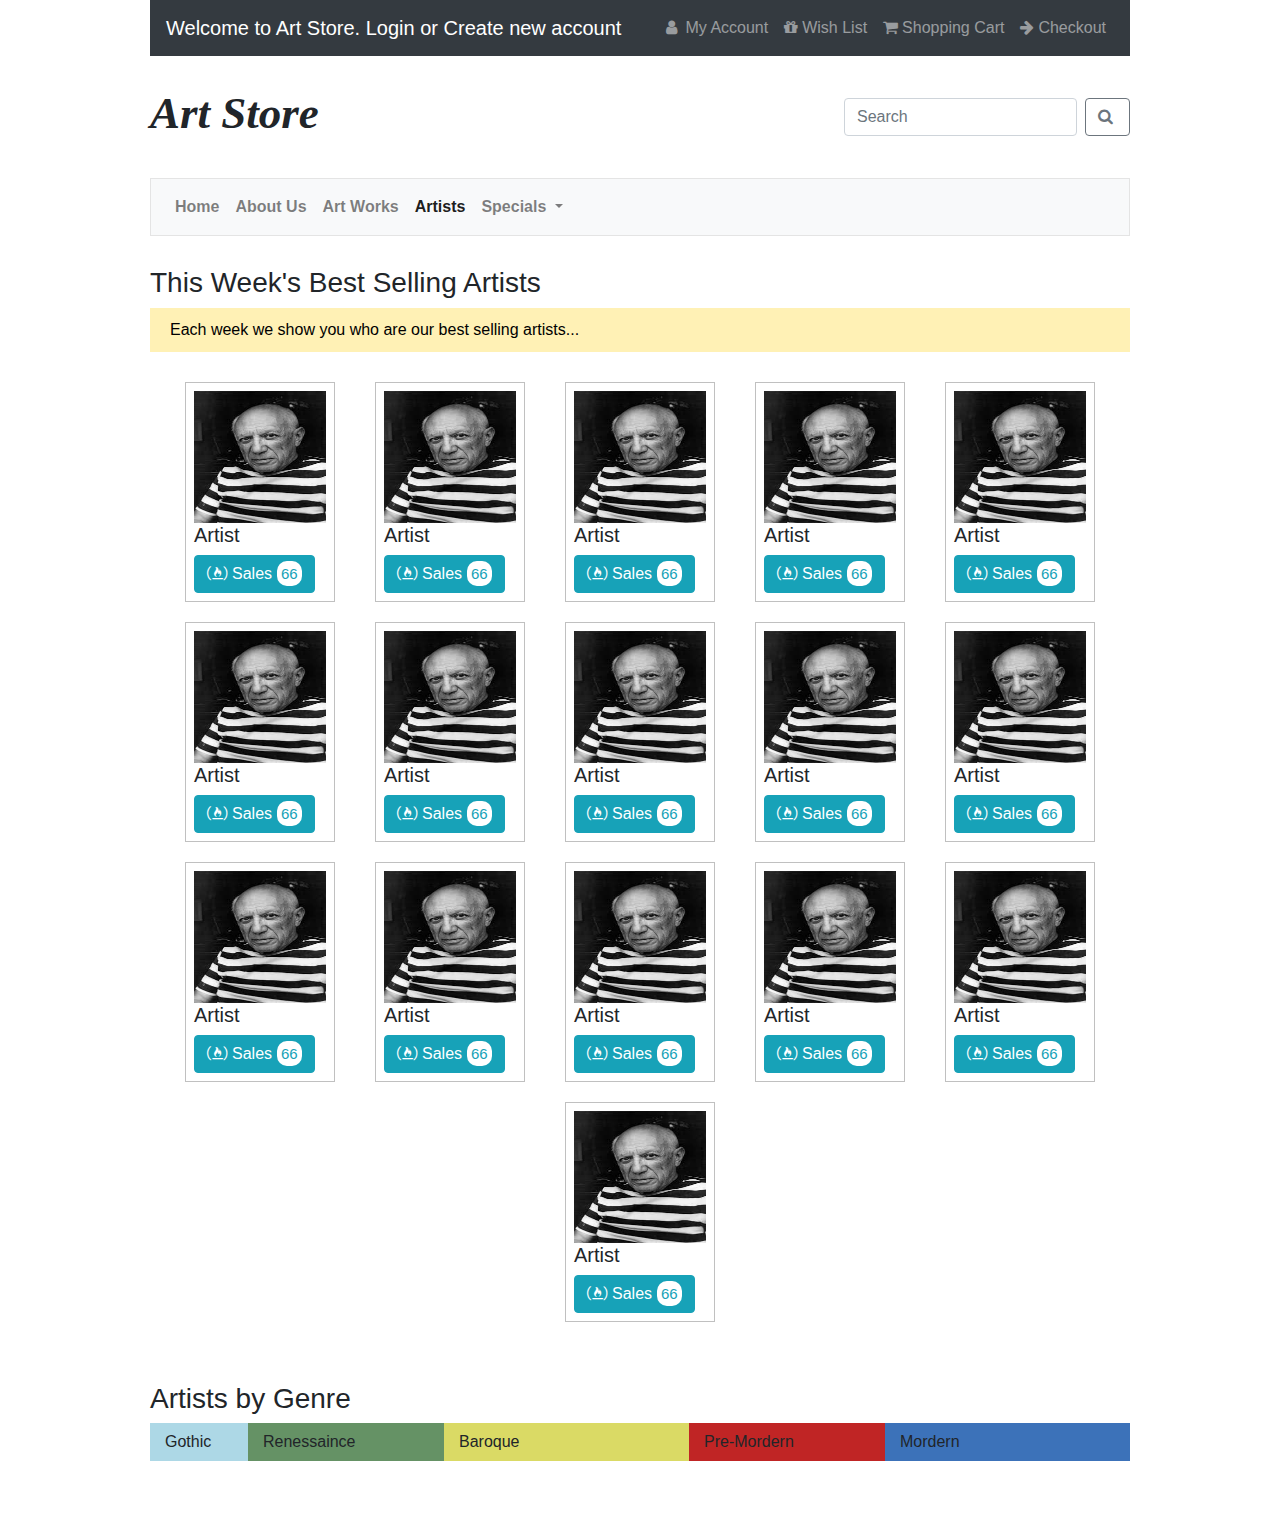
<file: index.html>
<!DOCTYPE html>
<html lang="en">
<head>
    <meta charset="UTF-8">
    <meta name="viewport" content="width=device-width, initial-scale=1.0">
    <title>Art Store</title>
    <link rel="stylesheet" href="https://maxcdn.bootstrapcdn.com/bootstrap/4.0.0/css/bootstrap.min.css">
    <link rel="stylesheet" href="https://stackpath.bootstrapcdn.com/font-awesome/4.7.0/css/font-awesome.min.css">
    <link rel="stylesheet" href="https://stackpath.bootstrapcdn.com/font-awesome/4.7.0/css/font-awesome.min.css">
    <link rel="stylesheet" href="style.css">
</head>
<body>
    <div class="cs-container">
        <nav class="navbar navbar-expand-lg navbar-dark bg-dark">
            <a class="navbar-brand" href="#">Welcome to Art Store. Login or Create new account</a>
            <button class="navbar-toggler" type="button" data-toggle="collapse" data-target="#navbarSupportedContent" aria-controls="navbarSupportedContent" aria-expanded="false" aria-label="Toggle navigation">
              <span class="navbar-toggler-icon"></span>
            </button>
          
            <div class="collapse navbar-collapse" id="navbarSupportedContent">
              <ul class="navbar-nav ml-auto">
                <li class="nav-item">
                  <a class="nav-link" href="#"><i class="fa fa-user"></i> My Account</a>
                </li>
                <li class="nav-item">
                    <a class="nav-link" href="#"><i class="fa fa-gift"></i>Wish List</a>
                </li>
                <li class="nav-item">
                    <a class="nav-link" href="#"><i class="fa fa-shopping-cart"></i>Shopping Cart</a>
                </li>
                <li class="nav-item">
                    <a class="nav-link" href="#"><i class="fa fa-arrow-right"></i>Checkout</a>
                </li>
              </ul>
            </div>
          </nav>
          <header>
              <div class="heading">
                  <h1 class="icon">Art Store</h1>
                  <form class="form-inline my-2 my-lg-0">
                    <input class="form-control mr-sm-2" type="search" placeholder="Search" aria-label="Search">
                    <button class="btn btn-outline-secondary my-2 my-sm-0" type="submit"><i class="fa fa-search"></i></button>
                  </form>
              </div>
          </header>
          <nav class="navbar navbar-expand-lg navbar-light bg-light border-grey">          
            <div class="collapse navbar-collapse" id="navbarSupportedContent">
              <ul class="navbar-nav mr-auto secondary-nav">
                <li class="nav-item">
                  <a class="nav-link" href="#">Home </a>
                </li>
                <li class="nav-item">
                  <a class="nav-link" href="#">About Us</a>
                </li>
                <li class="nav-item">
                    <a class="nav-link" href="/artworks.html">Art Works</a>
                </li>
                <li class="nav-item active">
                    <a class="nav-link" href="#">Artists<span class="sr-only">(current)</span></a>
                </li>
                <li class="nav-item dropdown">
                  <a class="nav-link dropdown-toggle" href="#" id="navbarDropdown" role="button" data-toggle="dropdown" aria-haspopup="true" aria-expanded="false">
                    Specials
                  </a>
                  <div class="dropdown-menu" aria-labelledby="navbarDropdown">
                    <a class="dropdown-item" href="#">Action</a>
                    <a class="dropdown-item" href="#">Another action</a>
                    <div class="dropdown-divider"></div>
                    <a class="dropdown-item" href="#">Something else here</a>
                  </div>
                </li>
              </ul>
            </div>
          </nav>
          <div class="content">
              <h3>This Week's Best Selling Artists</h3>
              <div class="alert-box">
                <p>Each week we show you who are our best selling artists...</p>
              </div>
              <div class="image-gallery">
                  <div class="image">
                      <img src="./artist.jpg" alt="artist" width="132px" height="132px">
                      <h5>Artist</h5>
                      <button class="btn btn-info"><i class="fa fa-free-code-camp"></i>Sales<div class="number bg-white text-info">66</div></button>
                  </div>
                  <div class="image">
                    <img src="./artist.jpg" alt="artist" width="132px" height="132px">
                    <h5>Artist</h5>
                    <button class="btn btn-info"><i class="fa fa-free-code-camp"></i>Sales<div class="number bg-white text-info">66</div></button>
                </div>
                <div class="image">
                    <img src="./artist.jpg" alt="artist" width="132px" height="132px">
                    <h5>Artist</h5>
                    <button class="btn btn-info"><i class="fa fa-free-code-camp"></i>Sales<div class="number bg-white text-info">66</div></button>
                </div>
                <div class="image">
                    <img src="./artist.jpg" alt="artist" width="132px" height="132px">
                    <h5>Artist</h5>
                    <button class="btn btn-info"><i class="fa fa-free-code-camp"></i>Sales<div class="number bg-white text-info">66</div></button>
                </div>
                <div class="image">
                    <img src="./artist.jpg" alt="artist" width="132px" height="132px">
                    <h5>Artist</h5>
                    <button class="btn btn-info"><i class="fa fa-free-code-camp"></i>Sales<div class="number bg-white text-info">66</div></button>
                </div>
                <div class="image">
                    <img src="./artist.jpg" alt="artist" width="132px" height="132px">
                    <h5>Artist</h5>
                    <button class="btn btn-info"><i class="fa fa-free-code-camp"></i>Sales<div class="number bg-white text-info">66</div></button>
                </div>
                <div class="image">
                    <img src="./artist.jpg" alt="artist" width="132px" height="132px">
                    <h5>Artist</h5>
                    <button class="btn btn-info"><i class="fa fa-free-code-camp"></i>Sales<div class="number bg-white text-info">66</div></button>
                </div>
                <div class="image">
                    <img src="./artist.jpg" alt="artist" width="132px" height="132px">
                    <h5>Artist</h5>
                    <button class="btn btn-info"><i class="fa fa-free-code-camp"></i>Sales<div class="number bg-white text-info">66</div></button>
                </div>
                <div class="image">
                    <img src="./artist.jpg" alt="artist" width="132px" height="132px">
                    <h5>Artist</h5>
                    <button class="btn btn-info"><i class="fa fa-free-code-camp"></i>Sales<div class="number bg-white text-info">66</div></button>
                </div>
                <div class="image">
                    <img src="./artist.jpg" alt="artist" width="132px" height="132px">
                    <h5>Artist</h5>
                    <button class="btn btn-info"><i class="fa fa-free-code-camp"></i>Sales<div class="number bg-white text-info">66</div></button>
                </div>
                <div class="image">
                    <img src="./artist.jpg" alt="artist" width="132px" height="132px">
                    <h5>Artist</h5>
                    <button class="btn btn-info"><i class="fa fa-free-code-camp"></i>Sales<div class="number bg-white text-info">66</div></button>
                </div>
                <div class="image">
                    <img src="./artist.jpg" alt="artist" width="132px" height="132px">
                    <h5>Artist</h5>
                    <button class="btn btn-info"><i class="fa fa-free-code-camp"></i>Sales<div class="number bg-white text-info">66</div></button>
                </div>
                <div class="image">
                    <img src="./artist.jpg" alt="artist" width="132px" height="132px">
                    <h5>Artist</h5>
                    <button class="btn btn-info"><i class="fa fa-free-code-camp"></i>Sales<div class="number bg-white text-info">66</div></button>
                </div>
                <div class="image">
                    <img src="./artist.jpg" alt="artist" width="132px" height="132px">
                    <h5>Artist</h5>
                    <button class="btn btn-info"><i class="fa fa-free-code-camp"></i>Sales<div class="number bg-white text-info">66</div></button>
                </div>
                <div class="image">
                    <img src="./artist.jpg" alt="artist" width="132px" height="132px">
                    <h5>Artist</h5>
                    <button class="btn btn-info"><i class="fa fa-free-code-camp"></i>Sales<div class="number bg-white text-info">66</div></button>
                </div>
                <div class="image">
                    <img src="./artist.jpg" alt="artist" width="132px" height="132px">
                    <h5>Artist</h5>
                    <button class="btn btn-info"><i class="fa fa-free-code-camp"></i>Sales<div class="number bg-white text-info">66</div></button>
                </div>
              </div>
              <div class="footer">
                  <h3>Artists by Genre</h3>
                  <div class="cs-progress-bar">
                    <div>Gothic</div>
                    <div>Renessaince</div>
                    <div>Baroque</div>
                    <div>Pre-Mordern</div>
                    <div>Mordern</div>
                  </div>
              </div>
          </div>
    </div>    



<script src="https://code.jquery.com/jquery-3.2.1.slim.min.js" ></script>
<script src="https://cdnjs.cloudflare.com/ajax/libs/popper.js/1.12.9/umd/popper.min.js" ></script>
<script src="https://maxcdn.bootstrapcdn.com/bootstrap/4.0.0/js/bootstrap.min.js" ></script>
</body>
</html>
</file>
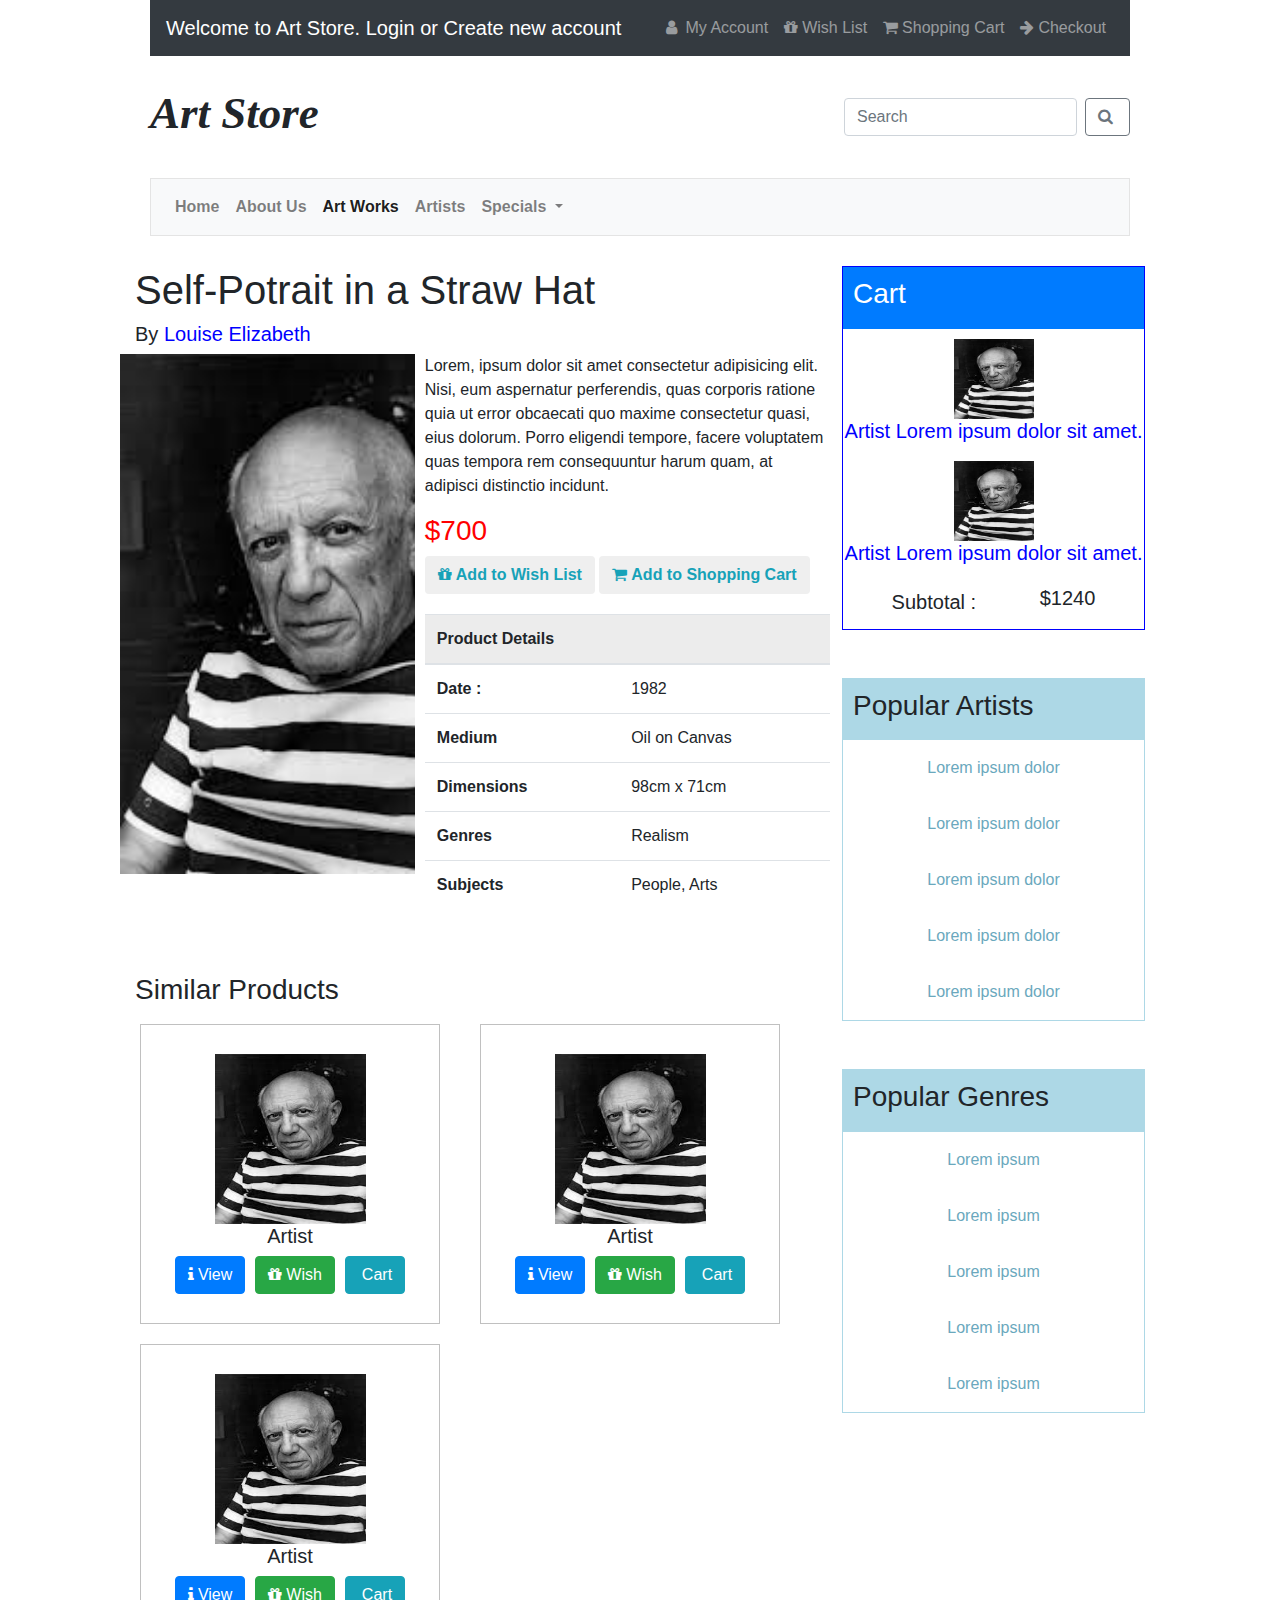
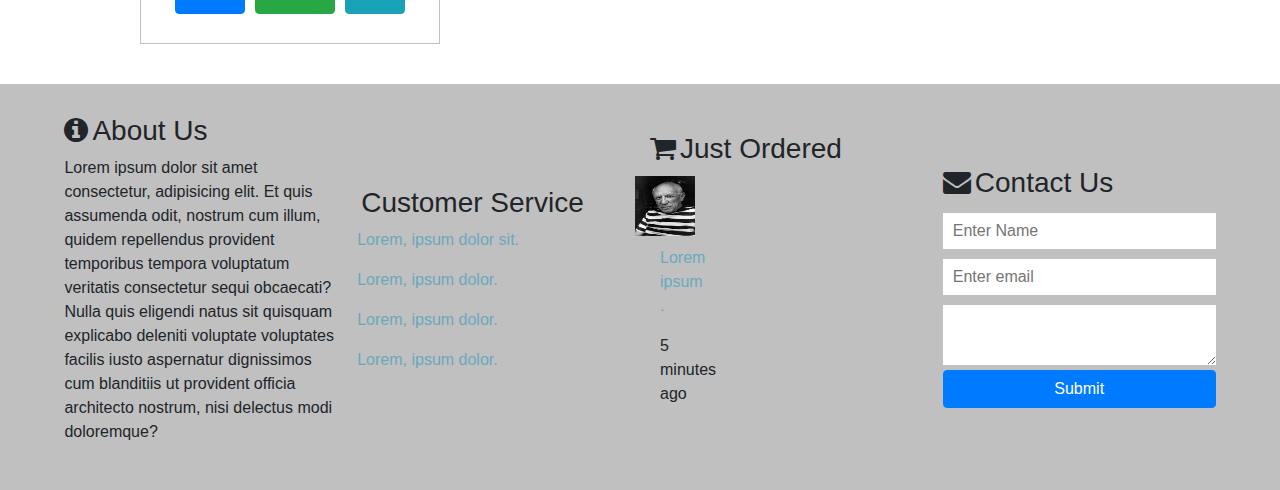
<file: artworks.html>
<!DOCTYPE html>
<html lang="en">
<head>
    <meta charset="UTF-8">
    <meta name="viewport" content="width=device-width, initial-scale=1.0">
    <title>Art Store</title>
    <link rel="stylesheet" href="https://maxcdn.bootstrapcdn.com/bootstrap/4.0.0/css/bootstrap.min.css">
    <link rel="stylesheet" href="https://stackpath.bootstrapcdn.com/font-awesome/4.7.0/css/font-awesome.min.css">
    <link rel="stylesheet" href="https://stackpath.bootstrapcdn.com/font-awesome/4.7.0/css/font-awesome.min.css">
    <link rel="stylesheet" href="style.css">
</head>
<body>
    <div class="cs-container">
        <nav class="navbar navbar-expand-lg navbar-dark bg-dark">
            <a class="navbar-brand" href="#">Welcome to Art Store. Login or Create new account</a>
            <button class="navbar-toggler" type="button" data-toggle="collapse" data-target="#navbarSupportedContent" aria-controls="navbarSupportedContent" aria-expanded="false" aria-label="Toggle navigation">
              <span class="navbar-toggler-icon"></span>
            </button>
          
            <div class="collapse navbar-collapse" id="navbarSupportedContent">
              <ul class="navbar-nav ml-auto">
                <li class="nav-item">
                  <a class="nav-link" href="#"><i class="fa fa-user"></i> My Account</a>
                </li>
                <li class="nav-item">
                    <a class="nav-link" href="#"><i class="fa fa-gift"></i>Wish List</a>
                </li>
                <li class="nav-item">
                    <a class="nav-link" href="#"><i class="fa fa-shopping-cart"></i>Shopping Cart</a>
                </li>
                <li class="nav-item">
                    <a class="nav-link" href="#"><i class="fa fa-arrow-right"></i>Checkout</a>
                </li>
              </ul>
            </div>
          </nav>
          <header>
              <div class="heading">
                  <h1 class="icon">Art Store</h1>
                  <form class="form-inline my-2 my-lg-0">
                    <input class="form-control mr-sm-2" type="search" placeholder="Search" aria-label="Search">
                    <button class="btn btn-outline-secondary my-2 my-sm-0" type="submit"><i class="fa fa-search"></i></button>
                  </form>
              </div>
          </header>
          <nav class="navbar navbar-expand-lg navbar-light bg-light border-grey">          
            <div class="collapse navbar-collapse" id="navbarSupportedContent">
              <ul class="navbar-nav mr-auto secondary-nav">
                <li class="nav-item">
                  <a class="nav-link" href="#">Home </a>
                </li>
                <li class="nav-item">
                  <a class="nav-link" href="#">About Us</a>
                </li>
                <li class="nav-item active">
                    <a class="nav-link" href="#">Art Works<span class="sr-only">(current)</span></a>
                </li>
                <li class="nav-item">
                    <a class="nav-link" href="#">Artists</a>
                </li>
                <li class="nav-item dropdown">
                  <a class="nav-link dropdown-toggle" href="#" id="navbarDropdown" role="button" data-toggle="dropdown" aria-haspopup="true" aria-expanded="false">
                    Specials
                  </a>
                  <div class="dropdown-menu" aria-labelledby="navbarDropdown">
                    <a class="dropdown-item" href="#">Action</a>
                    <a class="dropdown-item" href="#">Another action</a>
                    <div class="dropdown-divider"></div>
                    <a class="dropdown-item" href="#">Something else here</a>
                  </div>
                </li>
              </ul>
            </div>
          </nav>
        <div class="content">
            <div class="row">
                <div class="left-content">
                    <h1>Self-Potrait in a Straw Hat</h1>
                    <h5>By <span style="color: blue;">Louise Elizabeth</span></h5>
                    <div class="row">
                        <div class="image-img"></div>
                        <div class="content-desc" style="margin-left: 10px;">
                            <p>Lorem, ipsum dolor sit amet consectetur adipisicing elit. Nisi, eum aspernatur perferendis, quas corporis ratione quia ut error obcaecati quo maxime consectetur quasi, eius dolorum. Porro eligendi tempore, facere voluptatem quas tempora rem consequuntur harum quam, at adipisci distinctio incidunt.</p>
                            <h3 style="color: red;">$700</h3>
                            <button class="btn text-info bold"><i class="fa fa-gift"></i>Add to Wish List</button>
                            <button class="btn text-info bold"><i class="fa fa-shopping-cart"></i>Add to Shopping Cart</button>
                            <table class="table"  style="margin-top: 20px;" >
                                <thead>
                                  <tr>
                                    <th class="table-active"scope="col" colspan="2">Product Details</th>
                                  </tr>
                                </thead>
                                <tbody>
                                  <tr>
                                    <th scope="row">Date : </th>
                                    <td>1982</td>
                                  </tr>
                                  <tr>
                                    <th scope="row">Medium</th>
                                    <td>Oil on Canvas</td>
                                  </tr>
                                  <tr>
                                    <th scope="row">Dimensions</th>
                                    <td>98cm x 71cm</td>
                                  </tr>
                                  <tr>
                                    <th scope="row">Genres</th>
                                    <td>Realism</td>
                                  </tr>
                                  <tr>
                                    <th scope="row">Subjects</th>
                                    <td>People, Arts</td>
                                  </tr>
                                </tbody>
                              </table>
                        </div>
                    </div>
                    <div class="mt-5">
                        <h3>Similar Products</h3>
                        <div class="row">
                            <div class="image-artworks">
                                <img src="./artist.jpg" alt="artist" width="151px" height="170px">
                                <h5>Artist</h5>
                                <div class="row">
                                    <button class="btn btn-primary"><i class="fa fa-info"></i>View</button>
                                    <button class="btn btn-success"><i class="fa fa-gift"></i>Wish</button>
                                    <button class="btn btn-info"><i class="fa fa-cart"></i>Cart</button>
                                </div>
                            </div>
                            <div class="image-artworks">
                                <img src="./artist.jpg" alt="artist" width="151px" height="170px">
                                <h5>Artist</h5>
                                <div class="row">
                                    <button class="btn btn-primary"><i class="fa fa-info"></i>View</button>
                                    <button class="btn btn-success"><i class="fa fa-gift"></i>Wish</button>
                                    <button class="btn btn-info"><i class="fa fa-cart"></i>Cart</button>
                                </div>
                            </div>
                            <div class="image-artworks">
                                <img src="./artist.jpg" alt="artist" width="151px" height="170px">
                                <h5>Artist</h5>
                                <div class="row">
                                    <button class="btn btn-primary"><i class="fa fa-info"></i>View</button>
                                    <button class="btn btn-success"><i class="fa fa-gift"></i>Wish</button>
                                    <button class="btn btn-info"><i class="fa fa-cart"></i>Cart</button>
                                </div>
                            </div>
                            
                        </div>
                    </div>
                </div>
                <div class="right-panel">
                    <div class="cart-box">
                        <div class="bg-primary" style="padding: 10px;">
                            <h3 class="text-white">Cart</h3>
                        </div>
                        <div class="box-content">
                            <div class="row center" style="margin: 10px 0;">
                                <img src="./artist.jpg" width="80px" height="80px">
                                <h5 class="text-blue">Artist Lorem ipsum dolor sit amet.</h5>
                            </div>
                            <div class="row center" style="margin: 10px 0;">
                                <img src="./artist.jpg" width="80px" height="80px">
                                <h5 class="text-blue">Artist Lorem ipsum dolor sit amet.</h5>
                            </div>
                            <div class="row center">
                                <h3 style="font-size: 20px;">Subtotal : </h3>
                                <p style="font-size: 20px;">$1240</p>
                            </div>
                        </div>
                    </div>
                    <div class="popular-artists mt-5 border-blue">
                        <div class="bg-sky"  style="padding: 10px;">
                            <h3>Popular Artists</h3>
                        </div>
                        <div class="flex-column-center">
                            <p class="text-sky m-3">Lorem ipsum dolor</p>
                            <p class="text-sky m-3">Lorem ipsum dolor</p>
                            <p class="text-sky m-3">Lorem ipsum dolor</p>
                            <p class="text-sky m-3">Lorem ipsum dolor</p>
                            <p class="text-sky m-3">Lorem ipsum dolor</p>
                        </div>
                    </div>
                    <div class="popular-artists mt-5 border-blue">
                        <div class="bg-sky"  style="padding: 10px;">
                            <h3>Popular Genres</h3>
                        </div>
                        <div class="flex-column-center">
                            <p class="text-sky m-3">Lorem ipsum </p>
                            <p class="text-sky m-3">Lorem ipsum </p>
                            <p class="text-sky m-3">Lorem ipsum </p>
                            <p class="text-sky m-3">Lorem ipsum </p>
                            <p class="text-sky m-3">Lorem ipsum </p>
                        </div>
                    </div>
                </div>
            </div>
        </div>
    </div>    
    <footer>
        <div>
            <h3><i class="fa fa-info-circle"></i>About Us</h3>
            <p>Lorem ipsum dolor sit amet consectetur, adipisicing elit. Et quis assumenda odit, nostrum cum illum, quidem repellendus provident temporibus tempora voluptatum veritatis consectetur sequi obcaecati? Nulla quis eligendi natus sit quisquam explicabo deleniti voluptate voluptates facilis iusto aspernatur dignissimos cum blanditiis ut provident officia architecto nostrum, nisi delectus modi doloremque?</p>
        </div>
        <div>
            <h3><i class="fa fa-info-phone"></i>Customer Service</h3>
            <p class="text-sky">Lorem, ipsum dolor sit.</p>
            <p class="text-sky">Lorem, ipsum dolor.</p>
            <p class="text-sky">Lorem, ipsum dolor.</p>
            <p class="text-sky">Lorem, ipsum dolor.</p>
        </div>
        <div>
            <h3><i class="fa fa-shopping-cart"></i>Just Ordered</h3>
            <div class="row">
                <img src="./artist.jpg" width="60px" height="60px">
                <div class="col">
                    <p class="text-sky">Lorem ipsum .</p>
                    <p>5 minutes ago</p>
                </div>
            </div>
        </div>
        <div>
            <h3><i class="fa fa-envelope"></i>Contact Us</h3>
            <!-- add the url in action and if the form doesnt work change method POST to GET -->
            <form action="" method="POST">  
                <input type="text" placeholder="Enter Name" name="name">
                <input type="email" placeholder="Enter email" name="email">
                <textarea name="message"></textarea>
                <button type="submit" class="btn btn-primary">Submit</button>
            </form>
        </div>
    </footer>


<script src="https://code.jquery.com/jquery-3.2.1.slim.min.js" ></script>
<script src="https://cdnjs.cloudflare.com/ajax/libs/popper.js/1.12.9/umd/popper.min.js" ></script>
<script src="https://maxcdn.bootstrapcdn.com/bootstrap/4.0.0/js/bootstrap.min.js" ></script>
</body>
</html>
</file>
<file: style.css>
*{
    margin: 0;
    padding: 0;
}
.cs-container{
    padding: 0 150px;
}
.heading{
    display: flex;
    justify-content: space-between;
    margin: 30px 0;
}
i{
    margin-right: 4px!important;
}
.content{
    padding: 30px 0;
}
.secondary-nav li a{
    font-weight: bold;
    color: grey;
}
.secondary-nav li a:focus{
    background-color: rgb(197, 197, 197)!important;
}
.secondary-nav li a:hover{
    background-color: rgb(218, 218, 218)!important;
}
.border-grey{
    border: 1px solid rgb(228, 228, 228)!important;
}
.alert-box{
    width: 100%;
    background-color: rgb(255, 241, 181);
    color: black;
    padding: 10px 20px;
}
.alert-box p{
    margin: 0;
}
.image-gallery{
    display: flex;
    flex-direction: row;
    align-items: center;
    justify-content: center;
    flex-wrap: wrap;
    padding: 20px 0;
}
.image{
    width: 150px;
    height: 220px;
    padding: 8px;
    border: 1px solid silver;
    display: flex;
    flex-direction: column;
    align-items: flex-start;
    justify-content: center;
    margin: 10px 20px;
}
.image-artworks{
    width: 300px;
    height: 300px;
    padding: 8px;
    border: 1px solid silver;
    display: flex;
    flex-direction: column;
    align-items: center;
    justify-content: center;
    margin: 10px 20px;
}
.image-artworks button{
    margin: 0 5px;
}
.footer{
    margin: 30px 0;
}
.cs-progress-bar{
    display: flex;
    flex-direction: row;
    width: 100%;
    border-radius: 8px;
}
.cs-progress-bar div{
    padding: 7px 15px;
}
.cs-progress-bar div:nth-child(1){
    width: 10%;
    background: lightblue;
}
.cs-progress-bar div:nth-child(2){
    width: 20%;
    background: rgb(101, 146, 101);
}
.cs-progress-bar div:nth-child(3){
    width: 25%;
    background: rgb(218, 218, 101);
}
.cs-progress-bar div:nth-child(4){
    width: 20%;
    background: rgb(192, 37, 37);
}
.cs-progress-bar div:nth-child(5){
    width: 25%;
    background: rgb(60, 114, 185);
}
.icon{
    font-family: Cambria, Cochin, Georgia, Times, 'Times New Roman', serif;
    font-style: italic;
    font-weight: bold;
    font-size: 45px;
}
.number{
    display: inline;
    width: 35px;
    padding: 4px;
    height: 18px;
    margin-left: 5px;
    font-size: 15px;
    border-radius: 40%;
}
.row{
    display: flex;
    flex-direction: row;
}
.left-content{
    width: 70%;
}
.right-panel{
    width: 30%;
}
.image-img{
    background-image: url('./artist.jpg');
    width: 40%;
    height: 520px;
    background-size: cover;
    background-repeat: none;
}
.content-desc{
    width: 55%;
}
.bold{
    font-weight: bold;
}
.cart-box{
    border: 1px solid blue;
}
.text-blue{
    color: blue;
}
.center{
    align-items: center;
    justify-content: space-evenly;
}
.border-blue{
    border: 1px solid lightblue;
}
.bg-sky{
    background-color: lightblue;
}
.text-sky{
    color: rgb(106, 168, 189);
}
.flex-column-center{
    display: flex;
    flex-direction: column;
    align-items: center;
    justify-content: center;
}
footer{
    background-color: silver;
    display: flex;
    align-items: center;
    justify-content: center;
    width: 100%;
    padding: 20px;
}
footer div{
    width: 22%;
    margin: 10px;
}
.col{
    display: flex;
    flex-direction: column;
}
input,textarea{
    padding: 6px 10px;
    border: none;
    margin: 5px 0;
}
form{
    display: flex;
    flex-direction: column;
}
</file>
